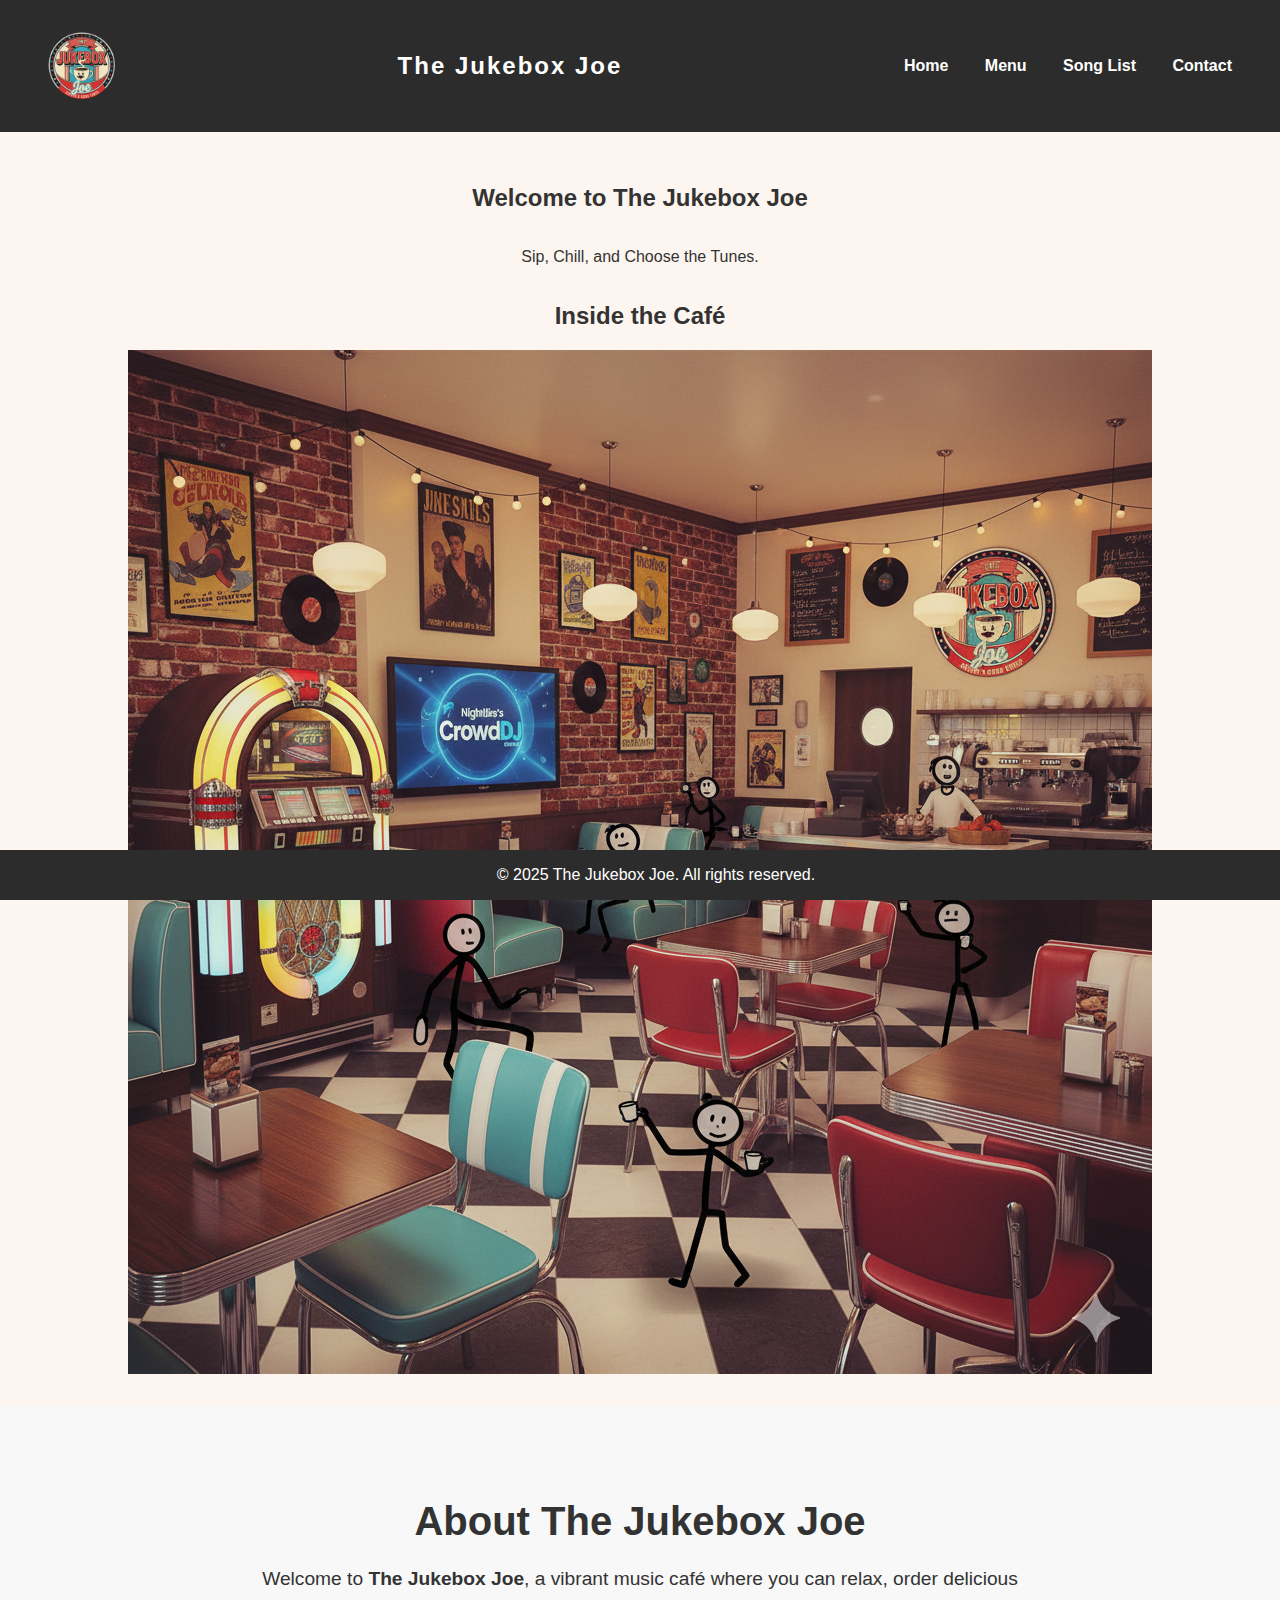
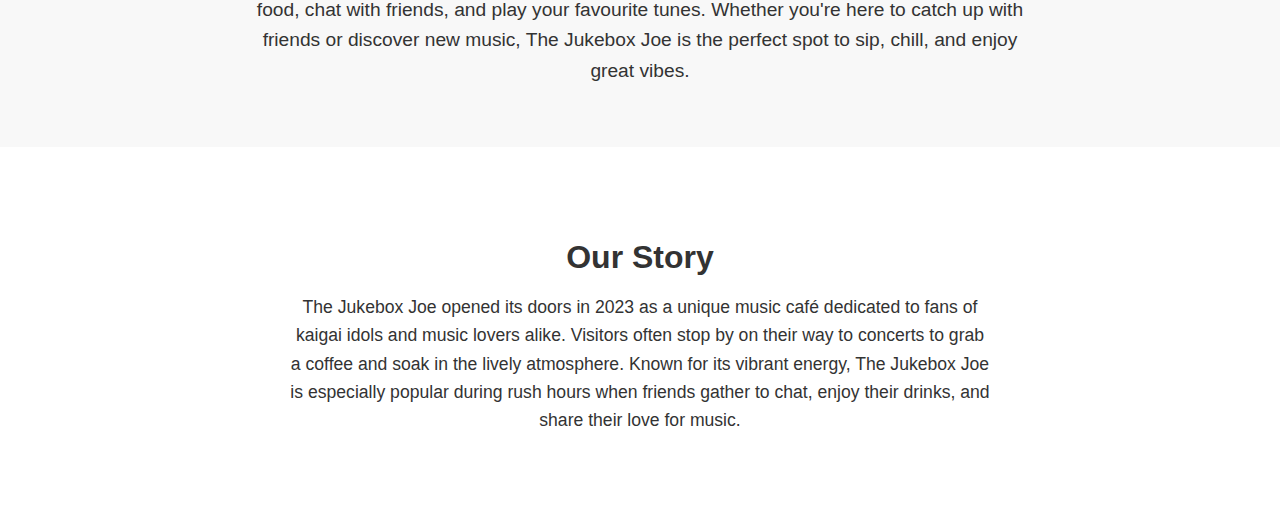
<file: index.html>
<!DOCTYPE html>
<html lang="en">
<head>
  <meta charset="UTF-8" />
  <meta name="viewport" content="width=device-width, initial-scale=1" />
  <title>The Jukebox Joe</title>
  <link rel="stylesheet" href="css/style.css" />
</head>
<body id="top">

  <header>
    <img src="images/logo.png" alt="logo" style="height: 100px; width: auto;"> 
    <h1>The Jukebox Joe</h1>
    <nav>
      <a href="index.html">Home</a>
      <a href="menu.html">Menu</a>
      <a href="songlist.html">Song List</a>
      <a href="contact.html">Contact</a>
    </nav>
  </header>

<main>
    <section>
      <h2>Welcome to The Jukebox Joe</h2>
      <p>Sip, Chill, and Choose the Tunes.</p>
    </section>

  <section>
    <h2>Inside the Café</h2>
    <img src="images/inside.png" alt="inside" />
  </section>
</main>
  
<section class="about">
  <h2>About The Jukebox Joe</h2>
  <p>
    Welcome to <strong>The Jukebox Joe</strong>, a vibrant music café where you can relax, 
    order delicious food, chat with friends, and play your favourite tunes. Whether you're 
    here to catch up with friends or discover new music, The Jukebox Joe is the perfect 
    spot to sip, chill, and enjoy great vibes.
  </p>
</section>

 <!-- Content Section --> 
<section class="content">
  <div class="text-block">
    <h3>Our Story</h3>
    <p>
      The Jukebox Joe opened its doors in 2023 as a unique music café dedicated to fans of kaigai idols 
      and music lovers alike. Visitors often stop by on their way to concerts to grab a coffee and soak 
      in the lively atmosphere. Known for its vibrant energy, The Jukebox Joe is especially popular during 
      rush hours when friends gather to chat, enjoy their drinks, and share their love for music.
    </p>
  </div>
</section>

    <footer>
    &copy; 2025 The Jukebox Joe. All rights reserved.
  </footer>

</body>
</html>
</file>
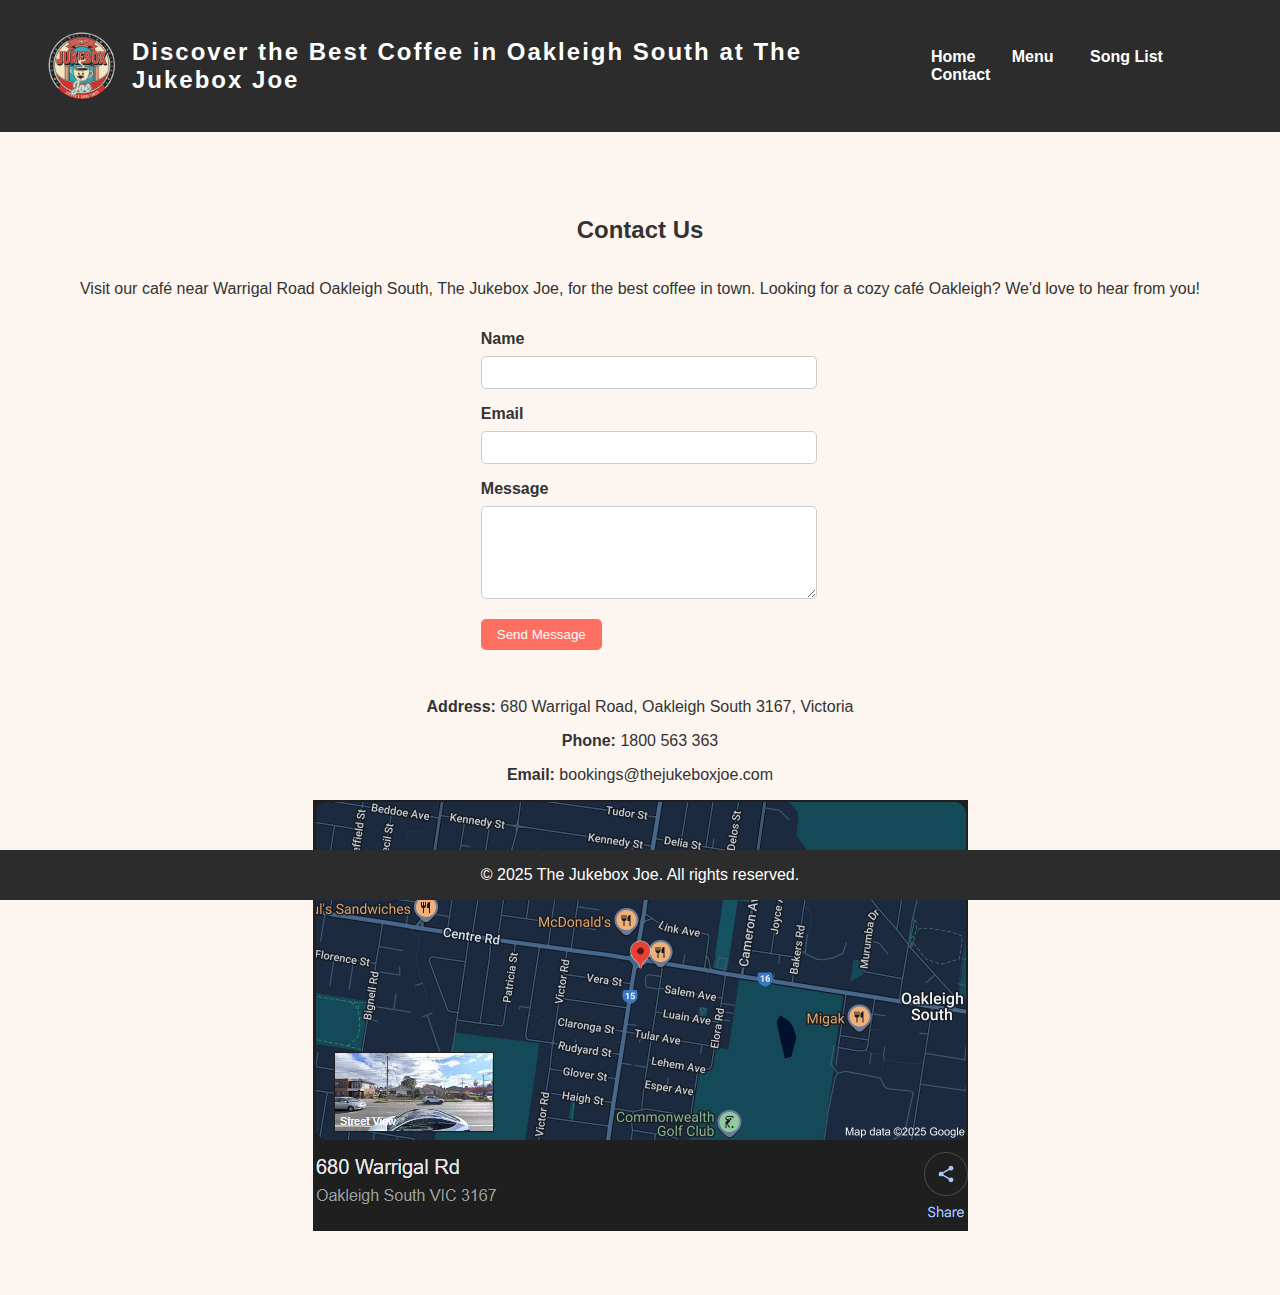
<file: contact.html>
<!DOCTYPE html>
<html lang="en">
<head>
  <meta charset="UTF-8" />
  <meta name="viewport" content="width=device-width, initial-scale=1" />
  <title>The Jukebox Joe</title>
  <link rel="canonical" href="https://georgechrissmith.github.io/thejukebox-joe/contact.html" />
  <link rel="stylesheet" href="css/style.css" />
</head>
<body id="top">

  <header>
    <img src="images/logo.png" alt="logo" style="height: 100px; width: auto;"> 
    <h1>Discover the Best Coffee in Oakleigh South at The Jukebox Joe</h1>
    <nav>
      <a href="index.html">Home</a>
      <a href="menu.html">Menu</a>
      <a href="songlist.html">Song List</a>
      <a href="contact.html">Contact</a>
    </nav>
  </header>

  
<!-- Contact Section -->
  <main>
    <section class="contact-section">
      <h2>Contact Us</h2>
      <p>Visit our café near Warrigal Road Oakleigh South, The Jukebox Joe, for the best coffee in town. Looking for a cozy café Oakleigh? We'd love to hear from you!</p>

      <form class="contact-form">
        <label for="name">Name</label>
        <input type="text" id="name" name="name" required>

        <label for="email">Email</label>
        <input type="email" id="email" name="email" required>

        <label for="message">Message</label>
        <textarea id="message" name="message" rows="5" required></textarea>

        <button type="submit">Send Message</button>
      </form>

      <div class="contact-info">
        <p><strong>Address:</strong> 680 Warrigal Road, Oakleigh South 3167, Victoria</p>
        <p><strong>Phone:</strong> 1800 563 363</p>
        <p><strong>Email:</strong> bookings@thejukeboxjoe.com</p>
        </div>
      </div>

      <img class="map-image" src="images/map.png" alt="Location map for Café Oakleigh South" />

      <footer>
    &copy; 2025 The Jukebox Joe. All rights reserved.
  </footer>

</body>
</html>
</file>
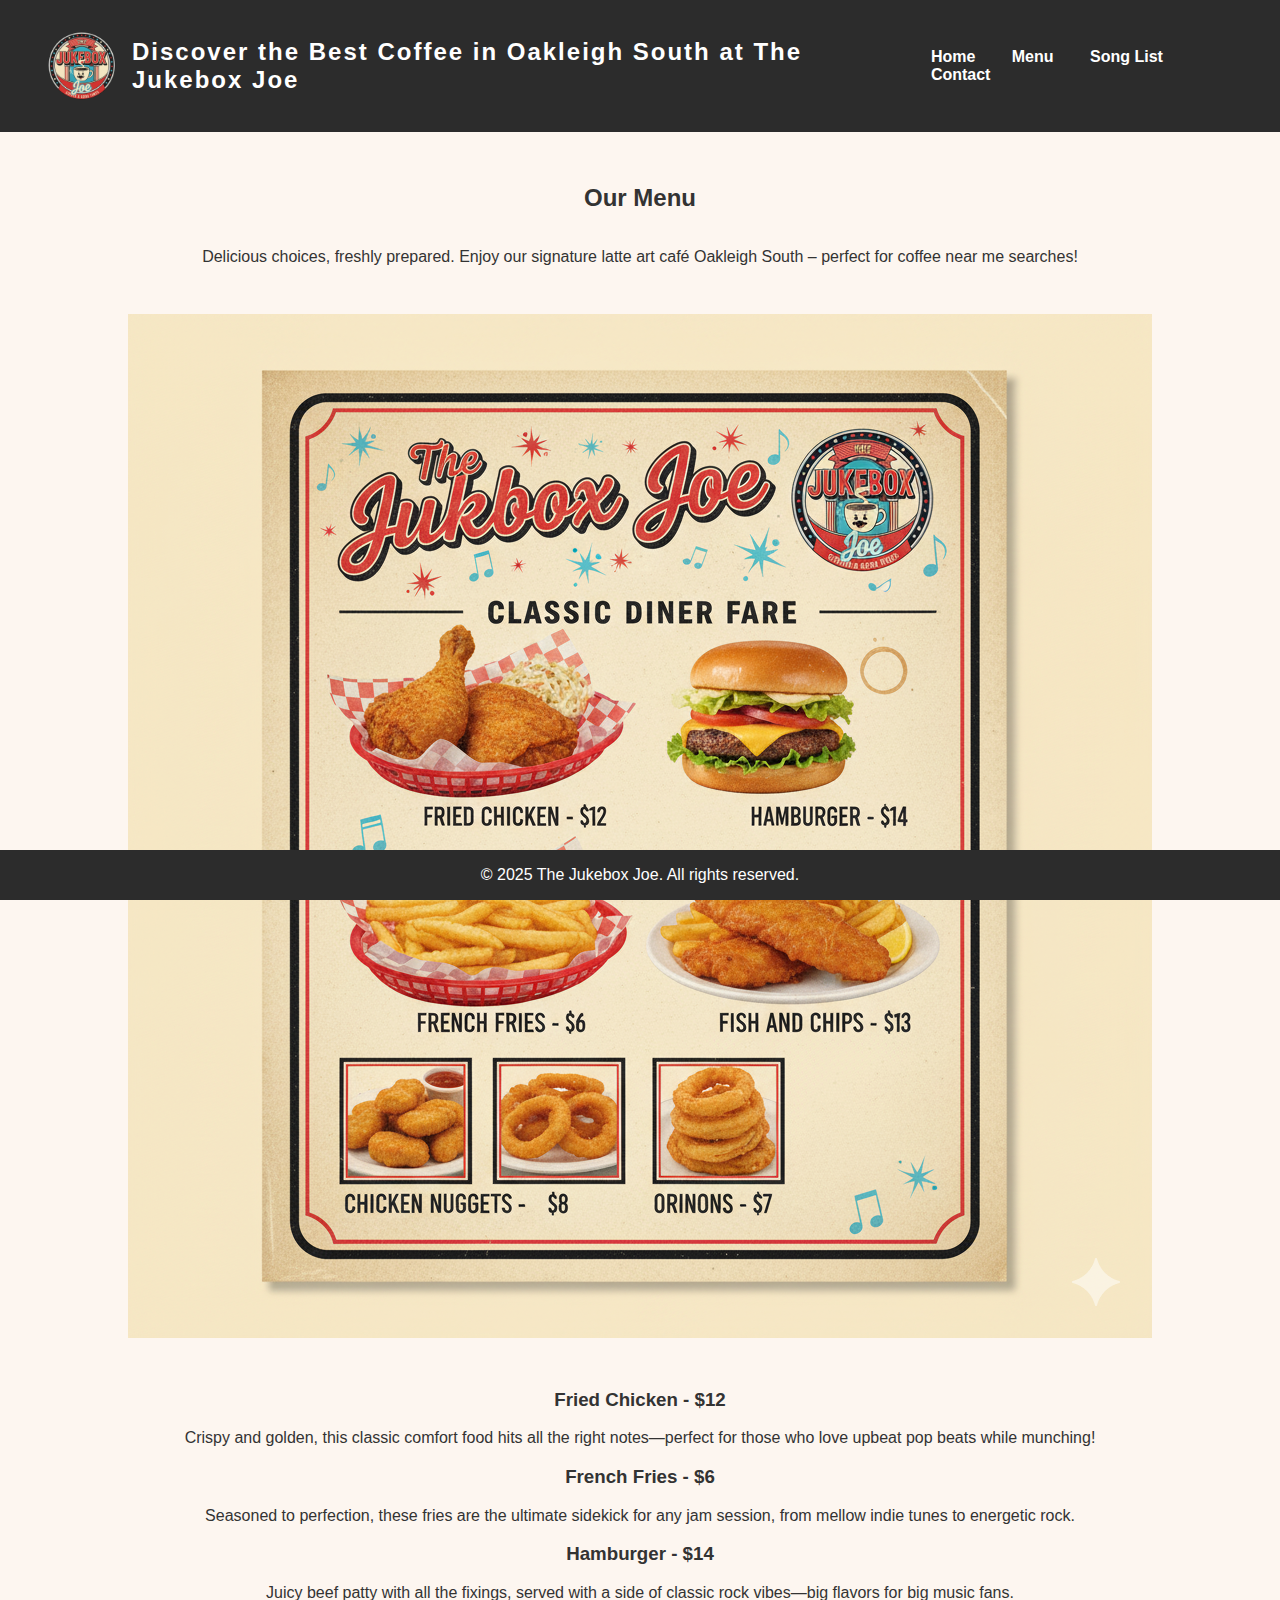
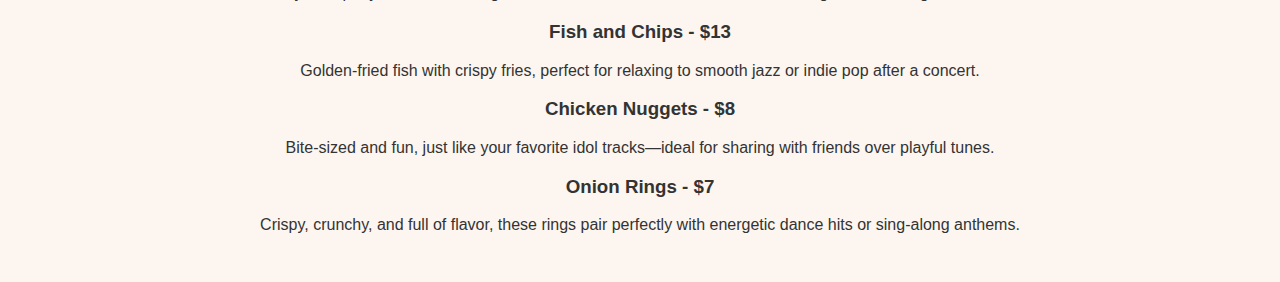
<file: menu.html>
<!DOCTYPE html>
<html lang="en">
<head>
  <meta charset="UTF-8" />
  <meta name="viewport" content="width=device-width, initial-scale=1" />
  <title>The Jukebox Joe</title>
  <link rel="canonical" href="https://georgechrissmith.github.io/thejukebox-joe/menu.html" />
  <link rel="stylesheet" href="css/style.css" />
</head>
<body id="top">

  <header>
    <img src="images/logo.png" alt="logo" style="height: 100px; width: auto;"> 
    <h1>Discover the Best Coffee in Oakleigh South at The Jukebox Joe</h1>
    <nav>
      <a href="index.html">Home</a>
      <a href="menu.html">Menu</a>
      <a href="songlist.html">Song List</a>
      <a href="contact.html">Contact</a>
    </nav>
  </header>

  
<!-- Menu Intro -->
  <main>
    <section class="menu-intro">
      <h2>Our Menu</h2>
      <p>Delicious choices, freshly prepared. Enjoy our signature latte art café Oakleigh South – perfect for coffee near me searches!</p>

          <main>
  <section>
    <img src="images/menu.png" alt="Menu items at café Oakleigh South" />
  </section>
</main>


<!-- Menu Items -->
<div class="menu-items">

  <div class="menu-card">
    <h3>Fried Chicken - $12</h3>
    <p>Crispy and golden, this classic comfort food hits all the right notes—perfect for those who love upbeat pop beats while munching!</p>
  </div>

  <div class="menu-card">
    <h3>French Fries - $6</h3>
    <p>Seasoned to perfection, these fries are the ultimate sidekick for any jam session, from mellow indie tunes to energetic rock.</p>
  </div>

  <div class="menu-card">
    <h3>Hamburger - $14</h3>
    <p>Juicy beef patty with all the fixings, served with a side of classic rock vibes—big flavors for big music fans.</p>
  </div>

  <div class="menu-card">
    <h3>Fish and Chips - $13</h3>
    <p>Golden-fried fish with crispy fries, perfect for relaxing to smooth jazz or indie pop after a concert.</p>
  </div>

  <div class="menu-card">
    <h3>Chicken Nuggets - $8</h3>
    <p>Bite-sized and fun, just like your favorite idol tracks—ideal for sharing with friends over playful tunes.</p>
  </div>

  <div class="menu-card">
    <h3>Onion Rings - $7</h3>
    <p>Crispy, crunchy, and full of flavor, these rings pair perfectly with energetic dance hits or sing-along anthems.</p>
  </div>

</div>


      <footer>
    &copy; 2025 The Jukebox Joe. All rights reserved.
  </footer>

</body>
</html>
</file>
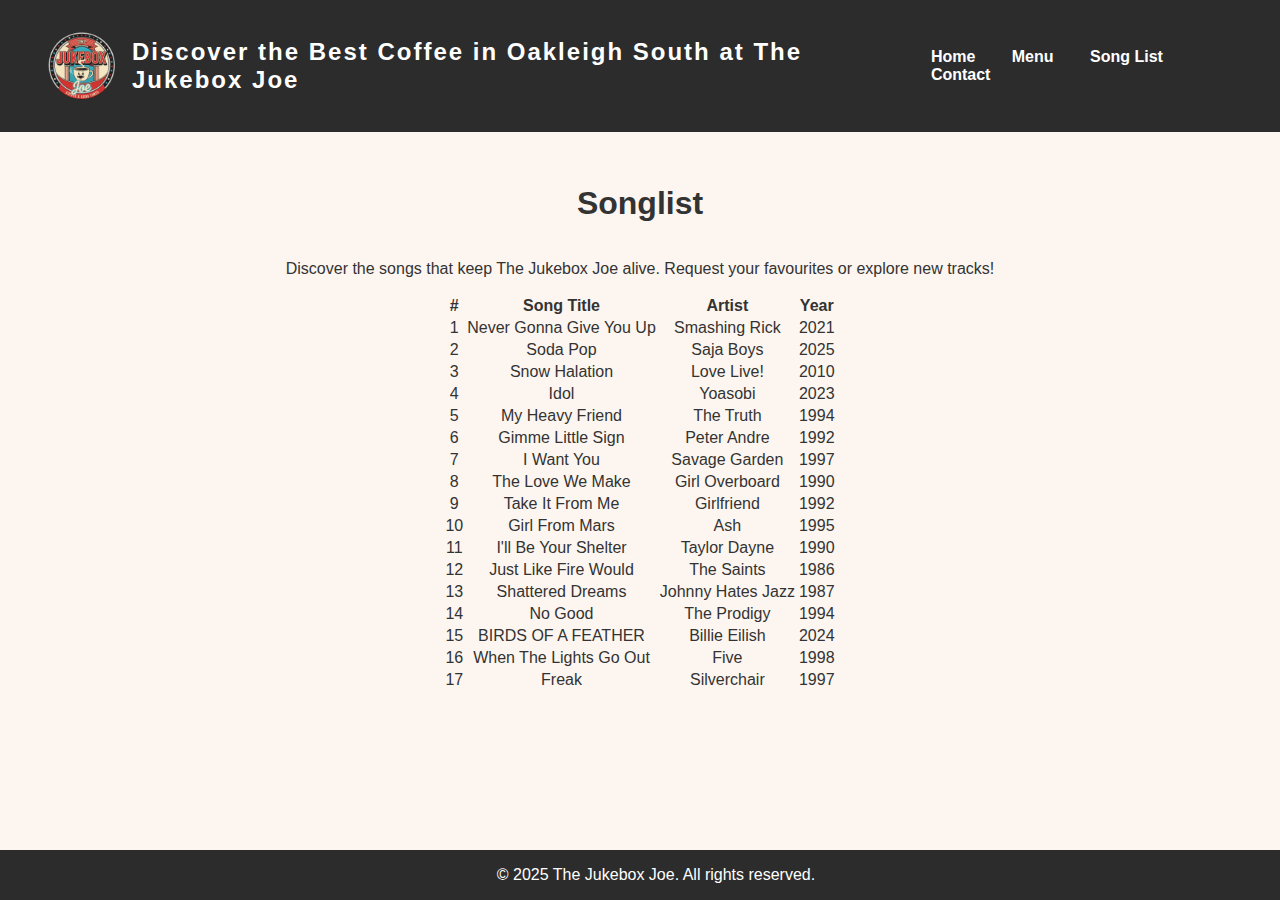
<file: songlist.html>
<!DOCTYPE html>
<html lang="en">
<head>
  <meta charset="UTF-8" />
  <meta name="viewport" content="width=device-width, initial-scale=1" />
  <title>The Jukebox Joe</title>
  <link rel="canonical" href="https://georgechrissmith.github.io/thejukebox-joe/songlist.html" />
  <link rel="stylesheet" href="css/style.css" />
</head>
<body id="top">

  <header>
    <img src="images/logo.png" alt="logo" style="height: 100px; width: auto;"> 
    <h1>Discover the Best Coffee in Oakleigh South at The Jukebox Joe</h1>
    <nav>
      <a href="index.html">Home</a>
      <a href="menu.html">Menu</a>
      <a href="songlist.html">Song List</a>
      <a href="contact.html">Contact</a>
    </nav>
  </header>

  <main>
    <section class="songlist-section">
      <h1>Songlist</h1>
      <p>Discover the songs that keep The Jukebox Joe alive. Request your favourites or explore new tracks!</p>

      <table class="songlist-table">
        <thead>
          <tr>
            <th>#</th>
            <th>Song Title</th>
            <th>Artist</th>
            <th>Year</th>
          </tr>
        </thead>
        <tbody>
          <tr>
            <td>1</td>
            <td>Never Gonna Give You Up</td>
            <td>Smashing Rick</td>
            <td>2021</td>
          </tr>
          <tr>
            <td>2</td>
            <td>Soda Pop</td>
            <td>Saja Boys</td>
            <td>2025</td>
          </tr>
          <tr>
            <td>3</td>
            <td>Snow Halation</td>
            <td>Love Live!</td>
            <td>2010</td>
          </tr>
          <tr>
            <td>4</td>
            <td>Idol</td>
            <td>Yoasobi</td>
            <td>2023</td>
          </tr>
          <tr>
            <td>5</td>
            <td>My Heavy Friend</td>
            <td>The Truth</td>
            <td>1994</td>
          </tr>
          <tr>
            <td>6</td>
            <td>Gimme Little Sign</td>
            <td>Peter Andre</td>
            <td>1992</td>
          </tr>
           <tr>
            <td>7</td>
            <td>I Want You</td>
            <td>Savage Garden</td>
            <td>1997</td>
          </tr>
          <tr>
            <td>8</td>
            <td>The Love We Make</td>
            <td>Girl Overboard</td>
            <td>1990</td>
          </tr>
          <tr>
            <td>9</td>
            <td>Take It From Me</td>
            <td>Girlfriend</td>
            <td>1992</td>
          </tr>
          <tr>
            <td>10</td>
            <td>Girl From Mars</td>
            <td>Ash</td>
            <td>1995</td>
          </tr>
          <tr>
            <td>11</td>
            <td>I'll Be Your Shelter</td>
            <td>Taylor Dayne</td>
            <td>1990</td>
          </tr>
          <tr>
            <td>12</td>
            <td>Just Like Fire Would</td>
            <td>The Saints</td>
            <td>1986</td>
          </tr>
          <tr>
            <td>13</td>
            <td>Shattered Dreams</td>
            <td>Johnny Hates Jazz</td>
            <td>1987</td>
          </tr>
          <tr>
            <td>14</td>
            <td>No Good</td>
            <td>The Prodigy</td>
            <td>1994</td>
          </tr>
          <tr>
            <td>15</td>
            <td>BIRDS OF A FEATHER</td>
            <td>Billie Eilish</td>
            <td>2024</td>
          </tr>
          <tr>
            <td>16</td>
            <td>When The Lights Go Out</td>
            <td>Five</td>
            <td>1998</td>
          </tr>
          <tr>
            <td>17</td>
            <td>Freak</td>
            <td>Silverchair</td>
            <td>1997</td>
          </tr>
        </tbody>
      </table>
    </section>
  </main>



      <footer>
    &copy; 2025 The Jukebox Joe. All rights reserved.
  </footer>

</body>
</html>
</file>
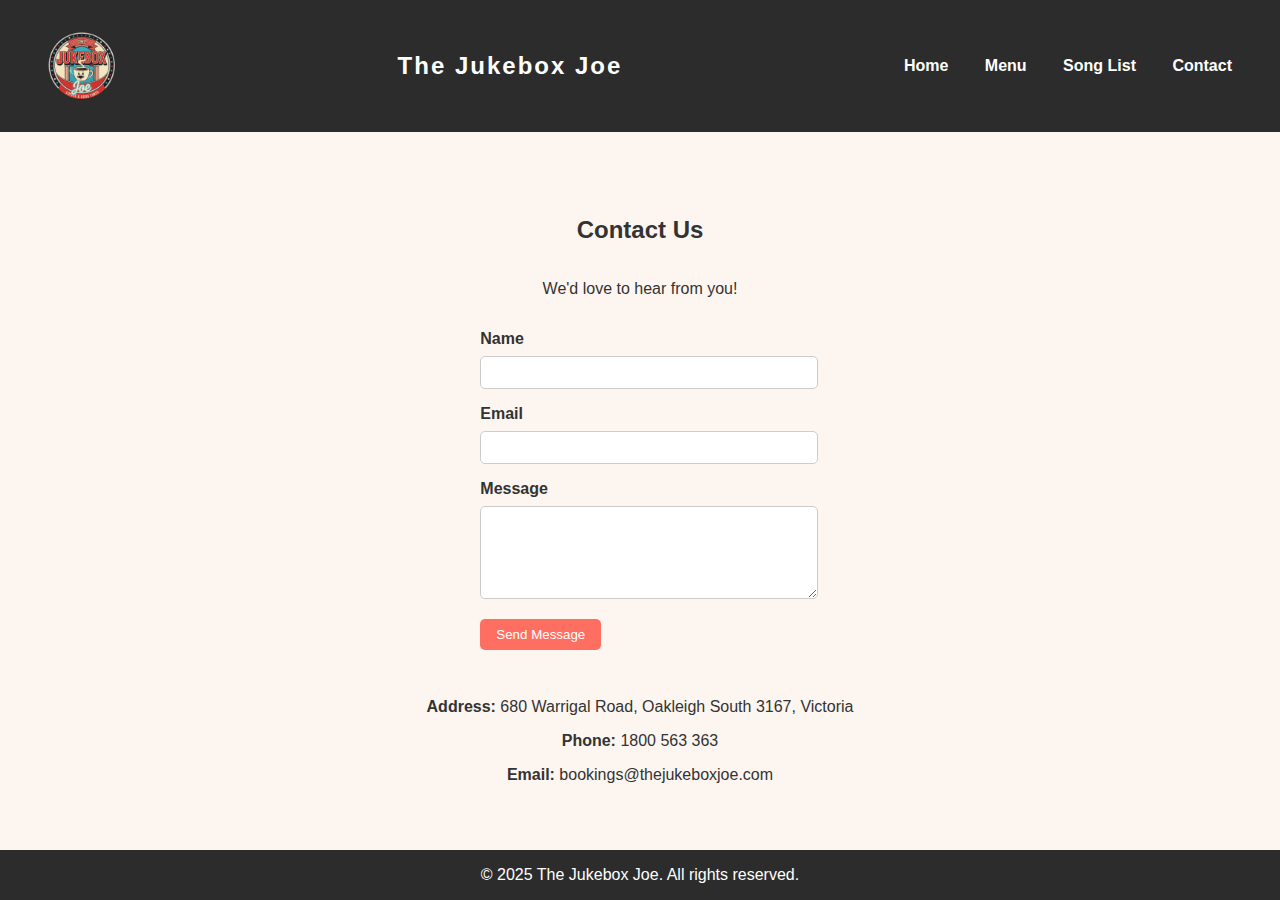
<file: AT2/contact.html>
<!DOCTYPE html>
<html lang="en">
<head>
  <meta charset="UTF-8" />
  <meta name="viewport" content="width=device-width, initial-scale=1" />
  <title>The Jukebox Joe</title>
  <link rel="stylesheet" href="css/style.css" />
</head>
<body id="top">

  <header>
    <img src="images/logo.png" alt="logo" style="height: 100px; width: auto;"> 
    <h1>The Jukebox Joe</h1>
    <nav>
      <a href="index.html">Home</a>
      <a href="menu.html">Menu</a>
      <a href="songlist.html">Song List</a>
      <a href="contact.html">Contact</a>
    </nav>
  </header>

  
<!-- Contact Section -->
  <main>
    <section class="contact-section">
      <h2>Contact Us</h2>
      <p>We'd love to hear from you!</p>

      <form class="contact-form">
        <label for="name">Name</label>
        <input type="text" id="name" name="name" required>

        <label for="email">Email</label>
        <input type="email" id="email" name="email" required>

        <label for="message">Message</label>
        <textarea id="message" name="message" rows="5" required></textarea>

        <button type="submit">Send Message</button>
      </form>

      <div class="contact-info">
        <p><strong>Address:</strong> 680 Warrigal Road, Oakleigh South 3167, Victoria</p>
        <p><strong>Phone:</strong> 1800 563 363</p>
        <p><strong>Email:</strong> bookings@thejukeboxjoe.com</p>
        </div>
      </div>

      <footer>
    &copy; 2025 The Jukebox Joe. All rights reserved.
  </footer>

</body>
</html>
</file>
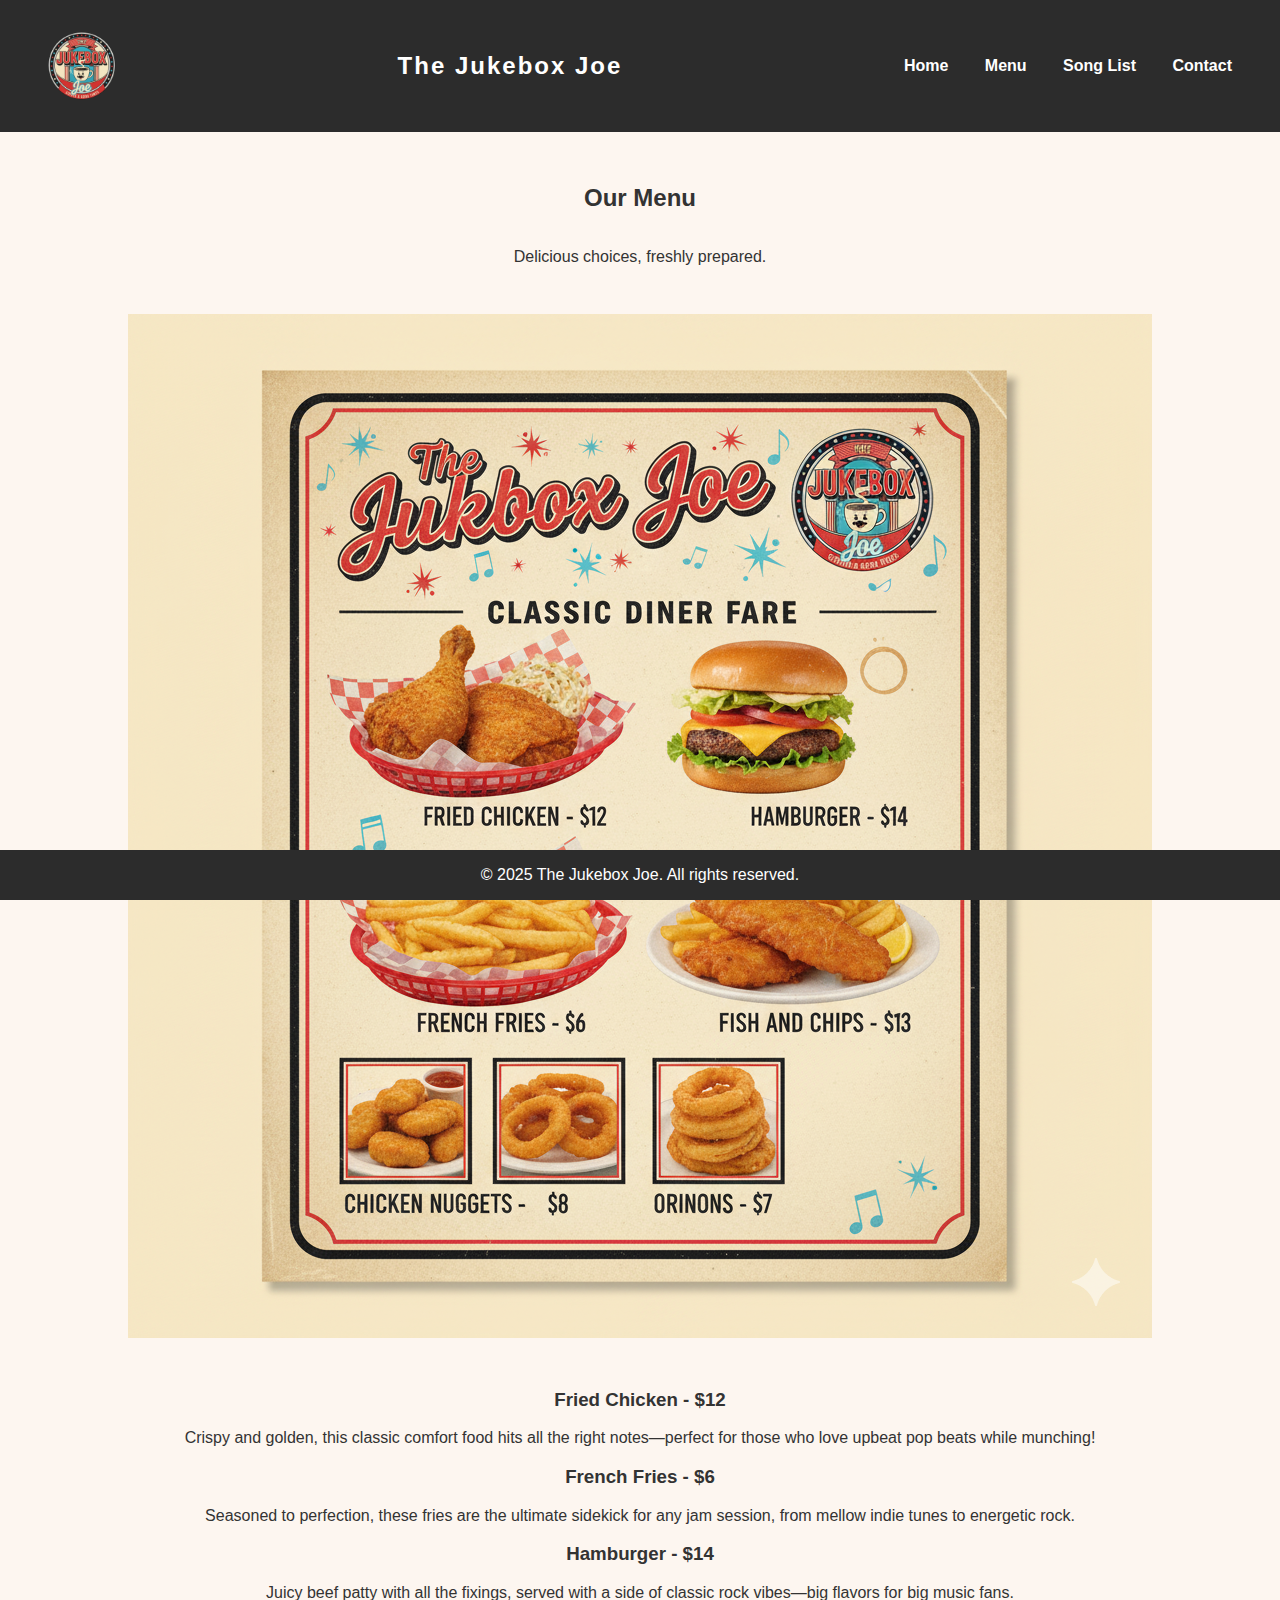
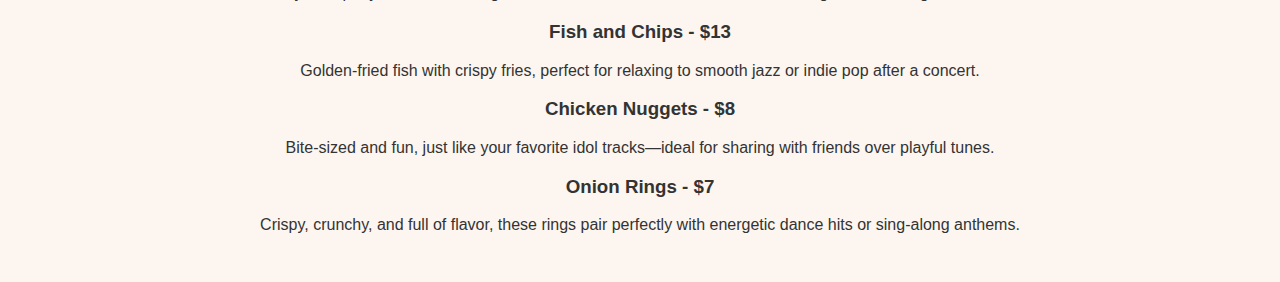
<file: AT2/menu.html>
<!DOCTYPE html>
<html lang="en">
<head>
  <meta charset="UTF-8" />
  <meta name="viewport" content="width=device-width, initial-scale=1" />
  <title>The Jukebox Joe</title>
  <link rel="stylesheet" href="css/style.css" />
</head>
<body id="top">

  <header>
    <img src="images/logo.png" alt="logo" style="height: 100px; width: auto;"> 
    <h1>The Jukebox Joe</h1>
    <nav>
      <a href="index.html">Home</a>
      <a href="menu.html">Menu</a>
      <a href="songlist.html">Song List</a>
      <a href="contact.html">Contact</a>
    </nav>
  </header>

  
<!-- Menu Intro -->
  <main>
    <section class="menu-intro">
      <h2>Our Menu</h2>
      <p>Delicious choices, freshly prepared.</p>

          <main>
  <section>
    <img src="images/menu.png" alt="menu" />
  </section>
</main>


<!-- Menu Items -->
<div class="menu-items">

  <div class="menu-card">
    <h3>Fried Chicken - $12</h3>
    <p>Crispy and golden, this classic comfort food hits all the right notes—perfect for those who love upbeat pop beats while munching!</p>
  </div>

  <div class="menu-card">
    <h3>French Fries - $6</h3>
    <p>Seasoned to perfection, these fries are the ultimate sidekick for any jam session, from mellow indie tunes to energetic rock.</p>
  </div>

  <div class="menu-card">
    <h3>Hamburger - $14</h3>
    <p>Juicy beef patty with all the fixings, served with a side of classic rock vibes—big flavors for big music fans.</p>
  </div>

  <div class="menu-card">
    <h3>Fish and Chips - $13</h3>
    <p>Golden-fried fish with crispy fries, perfect for relaxing to smooth jazz or indie pop after a concert.</p>
  </div>

  <div class="menu-card">
    <h3>Chicken Nuggets - $8</h3>
    <p>Bite-sized and fun, just like your favorite idol tracks—ideal for sharing with friends over playful tunes.</p>
  </div>

  <div class="menu-card">
    <h3>Onion Rings - $7</h3>
    <p>Crispy, crunchy, and full of flavor, these rings pair perfectly with energetic dance hits or sing-along anthems.</p>
  </div>

</div>


      <footer>
    &copy; 2025 The Jukebox Joe. All rights reserved.
  </footer>

</body>
</html>
</file>
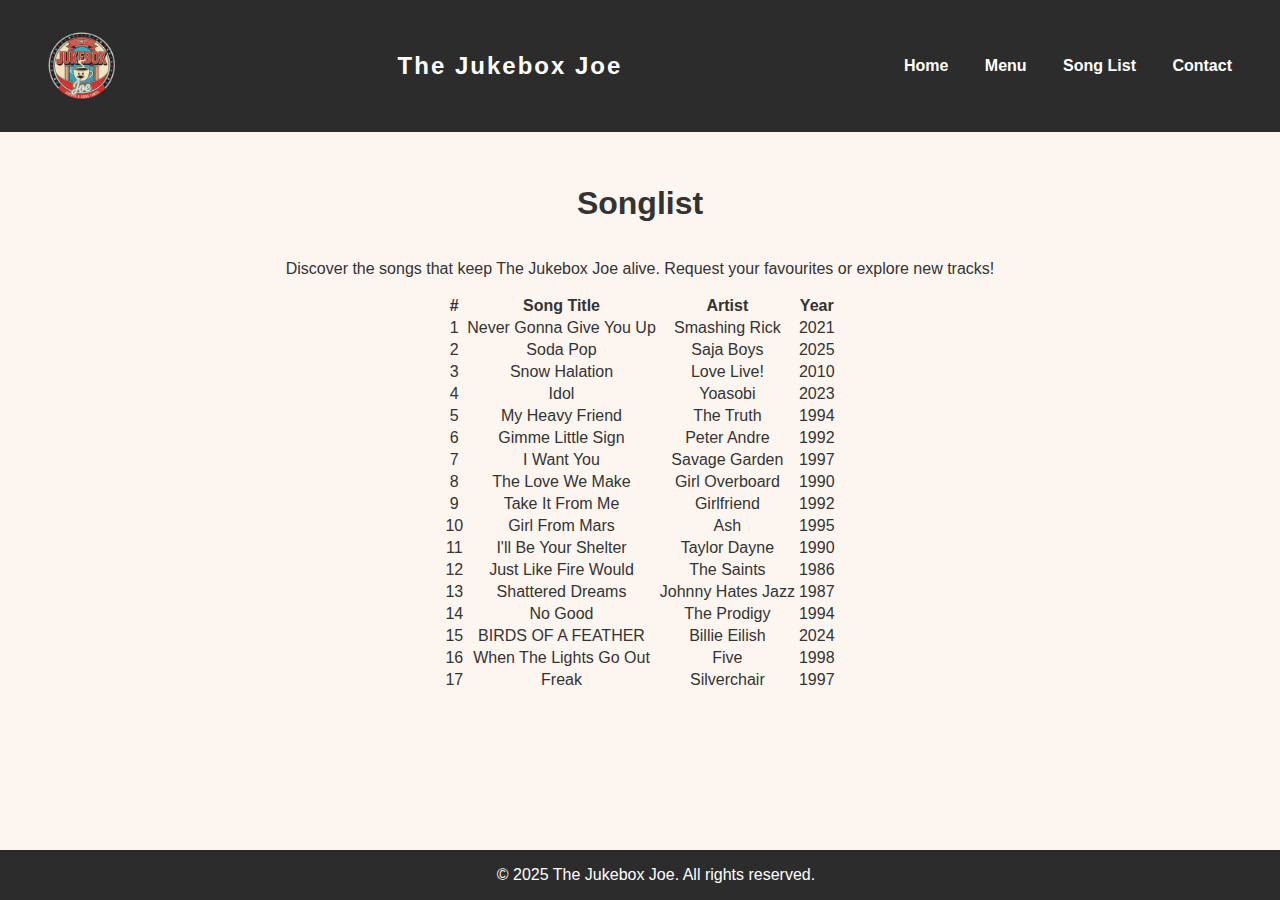
<file: AT2/songlist.html>
<!DOCTYPE html>
<html lang="en">
<head>
  <meta charset="UTF-8" />
  <meta name="viewport" content="width=device-width, initial-scale=1" />
  <title>The Jukebox Joe</title>
  <link rel="stylesheet" href="css/style.css" />
</head>
<body id="top">

  <header>
    <img src="images/logo.png" alt="logo" style="height: 100px; width: auto;"> 
    <h1>The Jukebox Joe</h1>
    <nav>
      <a href="index.html">Home</a>
      <a href="menu.html">Menu</a>
      <a href="songlist.html">Song List</a>
      <a href="contact.html">Contact</a>
    </nav>
  </header>

  <main>
    <section class="songlist-section">
      <h1>Songlist</h1>
      <p>Discover the songs that keep The Jukebox Joe alive. Request your favourites or explore new tracks!</p>

      <table class="songlist-table">
        <thead>
          <tr>
            <th>#</th>
            <th>Song Title</th>
            <th>Artist</th>
            <th>Year</th>
          </tr>
        </thead>
        <tbody>
          <tr>
            <td>1</td>
            <td>Never Gonna Give You Up</td>
            <td>Smashing Rick</td>
            <td>2021</td>
          </tr>
          <tr>
            <td>2</td>
            <td>Soda Pop</td>
            <td>Saja Boys</td>
            <td>2025</td>
          </tr>
          <tr>
            <td>3</td>
            <td>Snow Halation</td>
            <td>Love Live!</td>
            <td>2010</td>
          </tr>
          <tr>
            <td>4</td>
            <td>Idol</td>
            <td>Yoasobi</td>
            <td>2023</td>
          </tr>
          <tr>
            <td>5</td>
            <td>My Heavy Friend</td>
            <td>The Truth</td>
            <td>1994</td>
          </tr>
          <tr>
            <td>6</td>
            <td>Gimme Little Sign</td>
            <td>Peter Andre</td>
            <td>1992</td>
          </tr>
           <tr>
            <td>7</td>
            <td>I Want You</td>
            <td>Savage Garden</td>
            <td>1997</td>
          </tr>
          <tr>
            <td>8</td>
            <td>The Love We Make</td>
            <td>Girl Overboard</td>
            <td>1990</td>
          </tr>
          <tr>
            <td>9</td>
            <td>Take It From Me</td>
            <td>Girlfriend</td>
            <td>1992</td>
          </tr>
          <tr>
            <td>10</td>
            <td>Girl From Mars</td>
            <td>Ash</td>
            <td>1995</td>
          </tr>
          <tr>
            <td>11</td>
            <td>I'll Be Your Shelter</td>
            <td>Taylor Dayne</td>
            <td>1990</td>
          </tr>
          <tr>
            <td>12</td>
            <td>Just Like Fire Would</td>
            <td>The Saints</td>
            <td>1986</td>
          </tr>
          <tr>
            <td>13</td>
            <td>Shattered Dreams</td>
            <td>Johnny Hates Jazz</td>
            <td>1987</td>
          </tr>
          <tr>
            <td>14</td>
            <td>No Good</td>
            <td>The Prodigy</td>
            <td>1994</td>
          </tr>
          <tr>
            <td>15</td>
            <td>BIRDS OF A FEATHER</td>
            <td>Billie Eilish</td>
            <td>2024</td>
          </tr>
          <tr>
            <td>16</td>
            <td>When The Lights Go Out</td>
            <td>Five</td>
            <td>1998</td>
          </tr>
          <tr>
            <td>17</td>
            <td>Freak</td>
            <td>Silverchair</td>
            <td>1997</td>
          </tr>
        </tbody>
      </table>
    </section>
  </main>



      <footer>
    &copy; 2025 The Jukebox Joe. All rights reserved.
  </footer>

</body>
</html>
</file>
<file: css/style.css>
body {
  font-family: Arial, sans-serif;
  margin: 0;
  padding: 0;
  background-color: #fdf6f0;
  color: #333;
}

header {
  background: #2c2c2c;
  color: #fff;
  padding: 1rem 2rem;
  display: flex;
  justify-content: space-between;
  align-items: center;
  position: sticky;
  top: 0;
  z-index: 1000;
}


header h1 {
  font-size: 1.5rem;
  letter-spacing: 2px;
}


nav ul {
  list-style: none;
  padding: 0;
  margin: 0;
  display: flex;
  justify-content: center;
  gap: 2rem; /* Adds space between each nav item */
}

nav li {
  display: inline-block;
}

nav a {
  color: white;
  text-decoration: none;
  font-weight: bold;
  padding: 0.5rem 1rem; /* Adds clickable space around text */
}


main {
  padding: 2rem;
}

footer {
  background-color: #2c2c2c;
  color: white;
  text-align: center;
  padding: 1rem;
  position: fixed;
  bottom: 0;
  width: 100%;
}

section {
  display: flex;          
  flex-direction: column;     
  justify-content: center;     
  align-items: center;        
  text-align: center;         
}

.about {
  text-align: center;
  padding: 60px 20px;
  background-color: #f8f8f8; /* optional background */
}

.about h2 {
  font-size: 2.5rem;
  margin-bottom: 20px;
}

.about p {
  font-size: 1.2rem;
  line-height: 1.6;
  max-width: 800px;
  margin: 0 auto;
}

.content {
  padding: 60px 20px;
  background-color: #fff;
}

.text-block {
  max-width: 700px;
  margin: 0 auto;
  text-align: center;
}

.text-block h3 {
  font-size: 2rem;
  margin-bottom: 15px;
}

.text-block p {
  font-size: 1.1rem;
  line-height: 1.6;
}


menu-card button {
  margin-top: 0.5rem;
  padding: 0.5rem 1rem;
  background-color: #ffd700;
  border: none;
  border-radius: 5px;
  cursor: pointer;
}

footer .social-icons {
  margin: 1rem 0;
  font-size: 1.5rem;
}


.contact-section {
  padding: 2rem;
  text-align: center;
}

.contact-form {
  max-width: 600px;
  margin: 0 auto;
  text-align: left;
}

.contact-form label {
  display: block;
  margin-top: 1rem;
  font-weight: bold;
}

.contact-form input,
.contact-form textarea {
  width: 100%;
  padding: 0.5rem;
  margin-top: 0.5rem;
  border: 1px solid #ccc;
  border-radius: 5px;
}

.contact-form button {
  margin-top: 1rem;
  padding: 0.5rem 1rem;
  background-color: #ff6f61;
  color: white;
  border: none;
  border-radius: 5px;
  cursor: pointer;
}

.contact-info {
  margin-top: 2rem;
}


.song-request form {
  max-width: 400px;
  margin: 0 auto;
  text-align: left;
}

.song-request label {
  display: block;
  margin-top: 1rem;
  font-weight: bold;
}

.song-request input {
  width: 100%;
  padding: 0.5rem;
  margin-top: 0.5rem;
  border: 1px solid #ccc;
  border-radius: 5px;
}

.song-request button {
  margin-top: 1rem;
  padding: 0.5rem 1rem;
  background-color: #ffd700;
  border: none;
  border-radius: 5px;
  cursor: pointer;
}

@media (max-width: 768px) {
  header {
    flex-direction: column;
    text-align: center;
  }

  nav ul {
    flex-direction: column;
    gap: 1rem;
  }

  .text-block h3 {
    font-size: 1.5rem;
  }

  .text-block p {
    font-size: 1rem;
  }
}
</file>
<file: AT2/css/style.css>
body {
  font-family: Arial, sans-serif;
  margin: 0;
  padding: 0;
  background-color: #fdf6f0;
  color: #333;
}

header {
  background: #2c2c2c;
  color: #fff;
  padding: 1rem 2rem;
  display: flex;
  justify-content: space-between;
  align-items: center;
  position: sticky;
  top: 0;
  z-index: 1000;
}


header h1 {
  font-size: 1.5rem;
  letter-spacing: 2px;
}


nav ul {
  list-style: none;
  padding: 0;
  margin: 0;
  display: flex;
  justify-content: center;
  gap: 2rem; /* Adds space between each nav item */
}

nav li {
  display: inline-block;
}

nav a {
  color: white;
  text-decoration: none;
  font-weight: bold;
  padding: 0.5rem 1rem; /* Adds clickable space around text */
}


main {
  padding: 2rem;
}

footer {
  background-color: #2c2c2c;
  color: white;
  text-align: center;
  padding: 1rem;
  position: fixed;
  bottom: 0;
  width: 100%;
}

section {
  display: flex;          
  flex-direction: column;     
  justify-content: center;     
  align-items: center;        
  text-align: center;         
}

.about {
  text-align: center;
  padding: 60px 20px;
  background-color: #f8f8f8; /* optional background */
}

.about h2 {
  font-size: 2.5rem;
  margin-bottom: 20px;
}

.about p {
  font-size: 1.2rem;
  line-height: 1.6;
  max-width: 800px;
  margin: 0 auto;
}

.content {
  padding: 60px 20px;
  background-color: #fff;
}

.text-block {
  max-width: 700px;
  margin: 0 auto;
  text-align: center;
}

.text-block h3 {
  font-size: 2rem;
  margin-bottom: 15px;
}

.text-block p {
  font-size: 1.1rem;
  line-height: 1.6;
}


menu-card button {
  margin-top: 0.5rem;
  padding: 0.5rem 1rem;
  background-color: #ffd700;
  border: none;
  border-radius: 5px;
  cursor: pointer;
}

footer .social-icons {
  margin: 1rem 0;
  font-size: 1.5rem;
}


.contact-section {
  padding: 2rem;
  text-align: center;
}

.contact-form {
  max-width: 600px;
  margin: 0 auto;
  text-align: left;
}

.contact-form label {
  display: block;
  margin-top: 1rem;
  font-weight: bold;
}

.contact-form input,
.contact-form textarea {
  width: 100%;
  padding: 0.5rem;
  margin-top: 0.5rem;
  border: 1px solid #ccc;
  border-radius: 5px;
}

.contact-form button {
  margin-top: 1rem;
  padding: 0.5rem 1rem;
  background-color: #ff6f61;
  color: white;
  border: none;
  border-radius: 5px;
  cursor: pointer;
}

.contact-info {
  margin-top: 2rem;
}


.song-request form {
  max-width: 400px;
  margin: 0 auto;
  text-align: left;
}

.song-request label {
  display: block;
  margin-top: 1rem;
  font-weight: bold;
}

.song-request input {
  width: 100%;
  padding: 0.5rem;
  margin-top: 0.5rem;
  border: 1px solid #ccc;
  border-radius: 5px;
}

.song-request button {
  margin-top: 1rem;
  padding: 0.5rem 1rem;
  background-color: #ffd700;
  border: none;
  border-radius: 5px;
  cursor: pointer;
}

@media (max-width: 768px) {
  header {
    flex-direction: column;
    text-align: center;
  }

  nav ul {
    flex-direction: column;
    gap: 1rem;
  }

  .text-block h3 {
    font-size: 1.5rem;
  }

  .text-block p {
    font-size: 1rem;
  }
}
</file>
